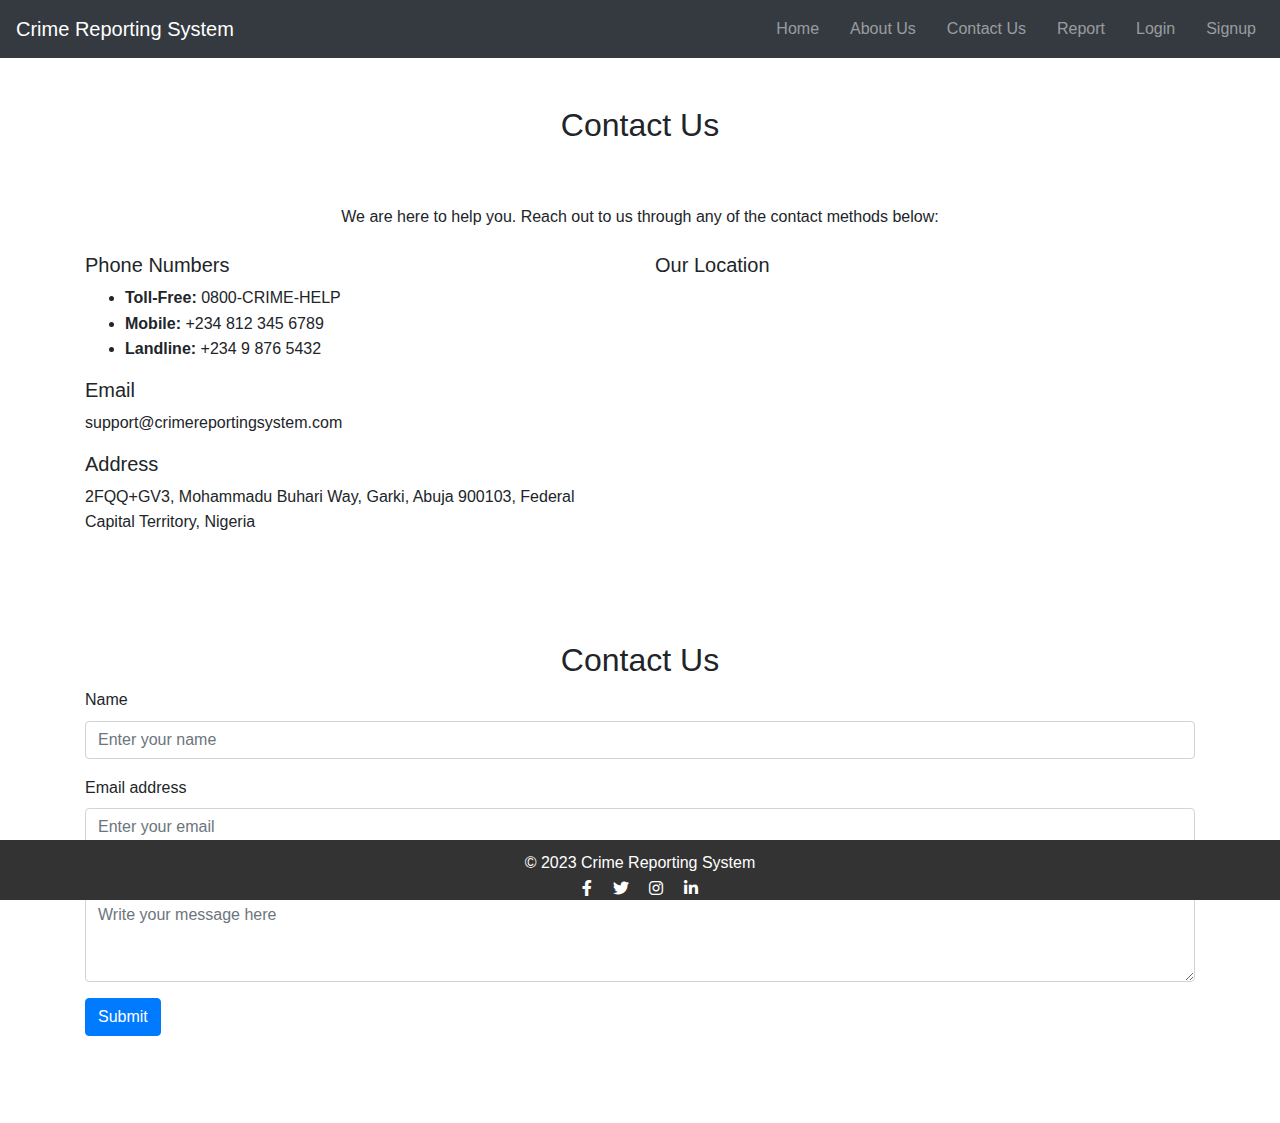
<file: contact.html>
<!DOCTYPE html>
<html lang="en">
<head>
  <meta charset="UTF-8">
  <meta name="viewport" content="width=device-width, initial-scale=1.0">
  <title>Crime Reporting System - Contact Us</title>
  <head>
    <link href="https://stackpath.bootstrapcdn.com/bootstrap/4.5.2/css/bootstrap.min.css" rel="stylesheet">
    <link rel="stylesheet" href="styles.css">
    <link rel="stylesheet" href="https://cdnjs.cloudflare.com/ajax/libs/font-awesome/6.0.0-beta3/css/all.min.css"> <!-- Font Awesome -->
  <link href="https://stackpath.bootstrapcdn.com/bootstrap/4.5.2/css/bootstrap.min.css" rel="stylesheet">
  <link rel="stylesheet" href="styles.css">
</head>
<body>
  <!-- Navbar -->
  <nav class="navbar navbar-expand-lg navbar-dark bg-dark">
    <a class="navbar-brand" href="index.html">Crime Reporting System</a>
    <div class="collapse navbar-collapse" id="navbarNav">
      <ul class="navbar-nav ml-auto">
        <li class="nav-item"><a class="nav-link" href="index.html">Home</a></li>
        <li class="nav-item"><a class="nav-link" href="aboutus.html">About Us</a></li>
        <li class="nav-item"><a class="nav-link" href="contact.html">Contact Us</a></li>
        <li class="nav-item"><a class="nav-link" href="report.html">Report</a></li>
        <li class="nav-item"><a class="nav-link" href="login.html">Login</a></li>
        <li class="nav-item"><a class="nav-link" href="signup.html">Signup</a></li>
      </ul>
    </div>
  </nav>
<!-- Contact Us Content -->
<div class="container mt-5">
  <h2 class="text-center">Contact Us</h2>
  <br>
  <br>
  <p class="text-center">We are here to help you. Reach out to us through any of the contact methods below:</p>
  <div class="row mt-4">
    <div class="col-md-6">
      <h5>Phone Numbers</h5>
      <ul>
        <li><strong>Toll-Free:</strong> 0800-CRIME-HELP</li>
        <li><strong>Mobile:</strong> +234 812 345 6789</li>
        <li><strong>Landline:</strong> +234 9 876 5432</li>
      </ul>

      <h5>Email</h5>
      <p>support@crimereportingsystem.com</p>

      <h5>Address</h5>
      <p>2FQQ+GV3, Mohammadu Buhari Way, Garki, Abuja 900103, Federal Capital Territory, Nigeria</p>
    </div>
    <div class="col-md-6">
      <h5>Our Location</h5>
      <!-- Google Maps Embed -->
      <div class="map-responsive">
        <iframe src="https://www.google.com/maps/embed?pb=!1m18!1m12!1m3!1d3939.8731933652614!2d7.497835874917254!3d9.05520949344252!2m3!1f0!2f0!3f0!3m2!1i1024!2i768!4f13.1!3m3!1m2!1s0x104e0a509d91a4e5%3A0x1a1090e74c7d69f6!2sMohammadu%20Buhari%20Way%2C%20Garki%2C%20Abuja%20900103%2C%20Nigeria!5e0!3m2!1sen!2sng!4v1698506541012!5m2!1sen!2sng" width="100%" height="300" style="border:0;" allowfullscreen="" loading="lazy" referrerpolicy="no-referrer-when-downgrade"></iframe>
      </div>
    </div>
  </div>
</div>
  <!-- Contact Form -->
  <div class="container mt-5">
    <h2 class="text-center">Contact Us</h2>
    <form>
      <div class="form-group">
        <label for="name">Name</label>
        <input type="text" class="form-control" id="name" placeholder="Enter your name">
      </div>
      <div class="form-group">
        <label for="email">Email address</label>
        <input type="email" class="form-control" id="email" placeholder="Enter your email">
      </div>
      <div class="form-group">
        <label for="message">Message</label>
        <textarea class="form-control" id="message" rows="3" placeholder="Write your message here"></textarea>
      </div>
      <button type="submit" class="btn btn-primary">Submit</button>
    </form>
    <br>
  </div>

  <!-- Footer -->
  <footer class="footer">
    <p class="text-center mb-0">&copy; 2023 Crime Reporting System</p>
    <div class="social-icons float left"></div>
      <a href="https://www.facebook.com" target="_blank" class="text-white mx-2"><i class="fab fa-facebook-f"></i></a>
      <a href="https://www.twitter.com" target="_blank" class="text-white mx-2"><i class="fab fa-twitter"></i></a>
      <a href="https://www.instagram.com" target="_blank" class="text-white mx-2"><i class="fab fa-instagram"></i></a>
      <a href="https://www.linkedin.com" target="_blank" class="text-white mx-2"><i class="fab fa-linkedin-in"></i></a>
    </div>
  </footer>
</body>
</html>
</file>
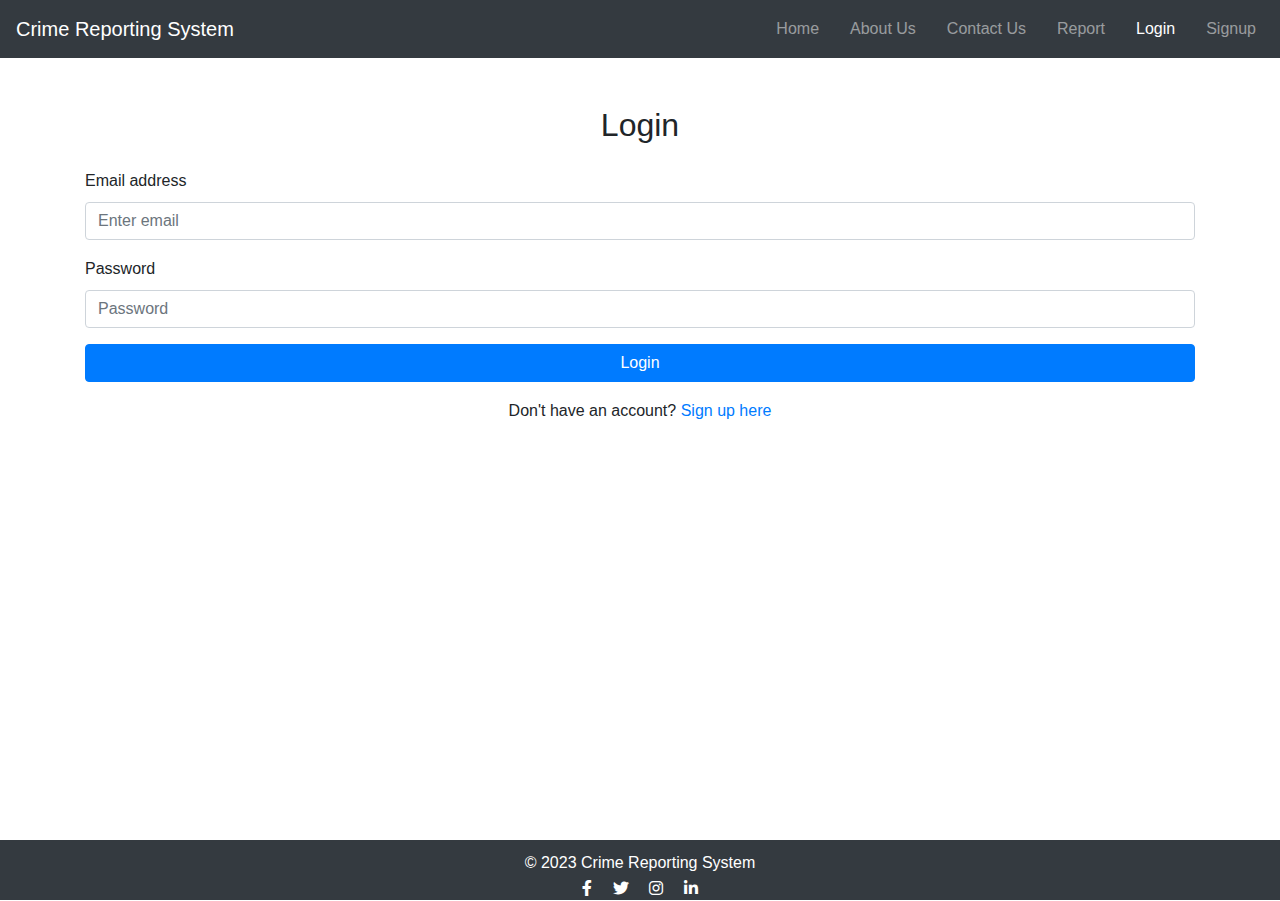
<file: login.html>
<!DOCTYPE html>
<html lang="en">
<head>
  <meta charset="UTF-8">
  <meta name="viewport" content="width=device-width, initial-scale=1.0">
  <title>Crime Reporting System - Login</title>
  <head>
    <link href="https://stackpath.bootstrapcdn.com/bootstrap/4.5.2/css/bootstrap.min.css" rel="stylesheet">
    <link rel="stylesheet" href="styles.css">
    <link rel="stylesheet" href="https://cdnjs.cloudflare.com/ajax/libs/font-awesome/6.0.0-beta3/css/all.min.css"> <!-- Font Awesome -->
  <link href="https://stackpath.bootstrapcdn.com/bootstrap/4.5.2/css/bootstrap.min.css" rel="stylesheet">
  <link rel="stylesheet" href="styles.css">
</head>
<body>
  <!-- Navbar -->
  <nav class="navbar navbar-expand-lg navbar-dark bg-dark">
    <a class="navbar-brand" href="index.html">Crime Reporting System</a>
    <div class="collapse navbar-collapse" id="navbarNav">
      <ul class="navbar-nav ml-auto">
        <li class="nav-item"><a class="nav-link" href="index.html">Home</a></li>
        <li class="nav-item"><a class="nav-link" href="aboutus.html">About Us</a></li>
        <li class="nav-item"><a class="nav-link" href="contact.html">Contact Us</a></li>
        <li class="nav-item"><a class="nav-link" href="report.html">Report</a></li>
        <li class="nav-item"><a class="nav-link active" href="login.html">Login</a></li>
        <li class="nav-item"><a class="nav-link" href="signup.html">Signup</a></li>
      </ul>
    </div>
  </nav>

  <!-- Login Form -->
  <div class="container mt-5">
    <h2 class="text-center">Login</h2>
    <form class="mt-4">
      <div class="form-group">
        <label for="email">Email address</label>
        <input type="email" class="form-control" id="email" placeholder="Enter email" required>
      </div>
      <div class="form-group">
        <label for="password">Password</label>
        <input type="password" class="form-control" id="password" placeholder="Password" required>
      </div>
      <button type="submit" class="btn btn-primary btn-block">Login</button>
    </form>
    <p class="text-center mt-3">Don't have an account? <a href="signup.html">Sign up here</a></p>
  </div>

  <!-- Footer -->
  <footer class="footer bg-dark text-white mt-5">
    <p class="text-center mb-0">&copy; 2023 Crime Reporting System</p>
    <div class="social-icons float left"></div>
      <a href="https://www.facebook.com" target="_blank" class="text-white mx-2"><i class="fab fa-facebook-f"></i></a>
      <a href="https://www.twitter.com" target="_blank" class="text-white mx-2"><i class="fab fa-twitter"></i></a>
      <a href="https://www.instagram.com" target="_blank" class="text-white mx-2"><i class="fab fa-instagram"></i></a>
      <a href="https://www.linkedin.com" target="_blank" class="text-white mx-2"><i class="fab fa-linkedin-in"></i></a>
    </div>
  </footer>
</body>
</html>
</file>
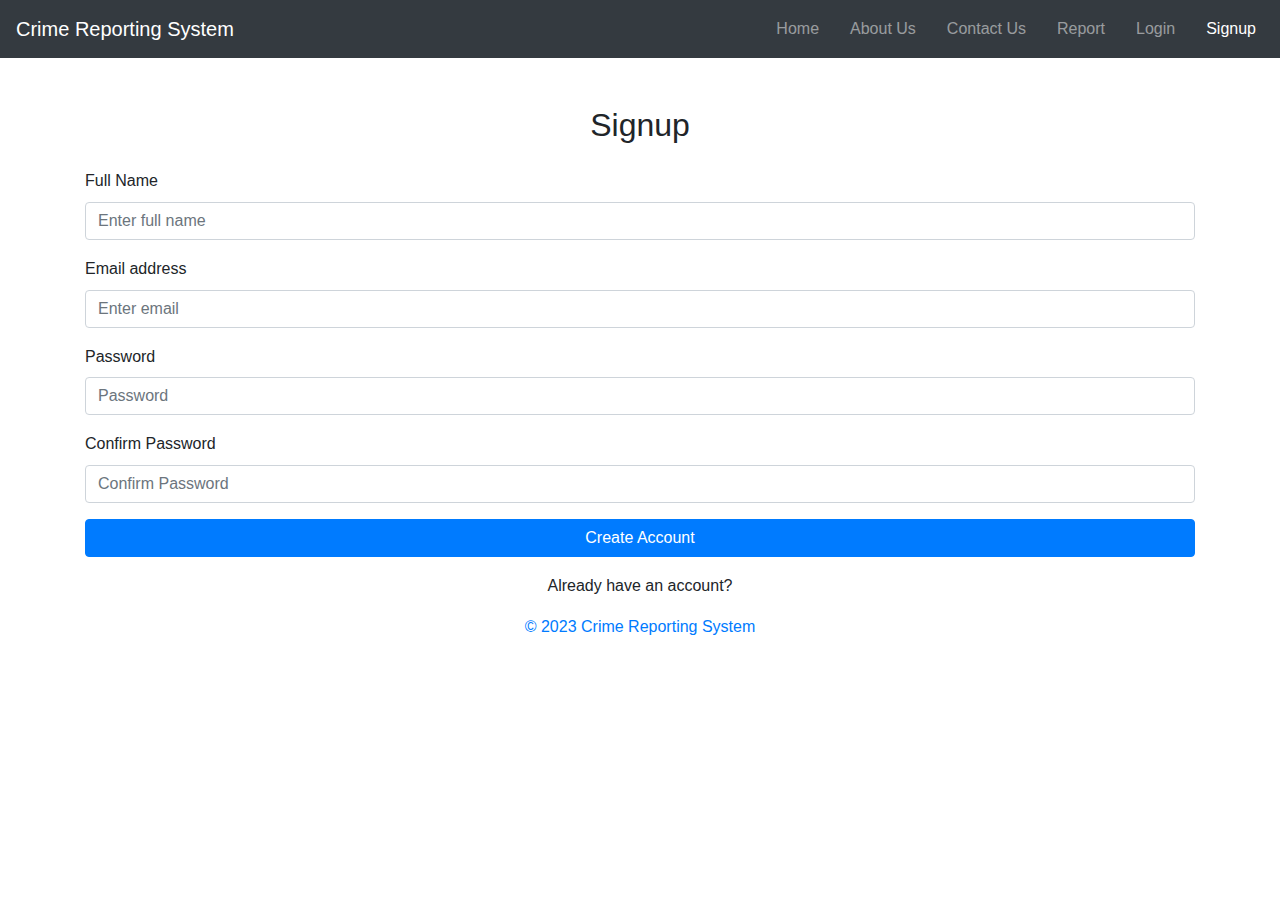
<file: signup.html>
<!DOCTYPE html>
<html lang="en">
<head>
  <meta charset="UTF-8">
  <meta name="viewport" content="width=device-width, initial-scale=1.0">
  <title>Crime Reporting System - Signup</title>
  <link href="https://stackpath.bootstrapcdn.com/bootstrap/4.5.2/css/bootstrap.min.css" rel="stylesheet">
  <link rel="stylesheet" href="styles.css">
</head>
<body>
  <!-- Navbar -->
  <nav class="navbar navbar-expand-lg navbar-dark bg-dark">
    <a class="navbar-brand" href="index.html">Crime Reporting System</a>
    <div class="collapse navbar-collapse" id="navbarNav">
      <ul class="navbar-nav ml-auto">
        <li class="nav-item"><a class="nav-link" href="index.html">Home</a></li>
        <li class="nav-item"><a class="nav-link" href="aboutus.html">About Us</a></li>
        <li class="nav-item"><a class="nav-link" href="contact.html">Contact Us</a></li>
        <li class="nav-item"><a class="nav-link" href="report.html">Report</a></li>
        <li class="nav-item"><a class="nav-link" href="login.html">Login</a></li>
        <li class="nav-item"><a class="nav-link active" href="signup.html">Signup</a></li>
      </ul>
    </div>
  </nav>

  <!-- Signup Form -->
  <div class="container mt-5">
    <h2 class="text-center">Signup</h2>
    <form class="mt-4">
      <div class="form-group">
        <label for="fullName">Full Name</label>
        <input type="text" class="form-control" id="fullName" placeholder="Enter full name" required>
      </div>
      <div class="form-group">
        <label for="email">Email address</label>
        <input type="email" class="form-control" id="email" placeholder="Enter email" required>
      </div>
      <div class="form-group">
        <label for="password">Password</label>
        <input type="password" class="form-control" id="password" placeholder="Password" required>
      </div>
      <div class="form-group">
        <label for="confirmPassword">Confirm Password</label>
        <input type="password" class="form-control" id="confirmPassword" placeholder="Confirm Password" required>
      </div>
      <button type="submit" class="btn btn-primary btn-block">Create Account</button>
    </form>
    <p class="text-center mt-3">Already have an account? <a href="login.htmlre</a></p>
  </div>

  <!-- Footer -->
  <!-- Footer -->
  <footer class="footer bg-dark text-white mt-5">
    <p class="text-center mb-0">&copy; 2023 Crime Reporting System</p>
    <div class="social-icons float left"></div>
      <a href="https://www.facebook.com" target="_blank" class="text-white mx-2"><i class="fab fa-facebook-f"></i></a>
      <a href="https://www.twitter.com" target="_blank" class="text-white mx-2"><i class="fab fa-twitter"></i></a>
      <a href="https://www.instagram.com" target="_blank" class="text-white mx-2"><i class="fab fa-instagram"></i></a>
      <a href="https://www.linkedin.com" target="_blank" class="text-white mx-2"><i class="fab fa-linkedin-in"></i></a>
    </div>
  </footer>
</body>
</html>
</file>
<file: styles.css>
/* styles.css */

body {
    display: flex;
    flex-direction: column;
    min-height: 100vh;
    font-family: Arial, sans-serif;
}

.container {
    flex: 1;
}

.footer {
    background-color: #333;
    color: #fff;
    padding: 10px 0;
    position: absolute;
    bottom: 0;
    width: 100%;
    text-align: center;
}

.carousel .carousel-inner img {
    height: 600px;
    width: 1600px;
}

/* Ensure the entire page takes up the full viewport height */
html, body {
    height: 100%;
    margin: 0;
    display: flex;
    flex-direction: column;
}

/* Navbar styling for alignment */
.navbar-nav {
    flex-direction: row;
    margin-left: auto;
}

.navbar-nav .nav-item {
    margin-left: 15px;
}

/* Main content area that grows to fill the remaining space */
.container {
    flex: 1;
}

/* Footer styling */
.footer {
    background-color: #333;
    color: #fff;
    padding: 10px;
    text-align: center;
    margin-top: auto;
    width: 100%;
    position: sticky;
    bottom: 0;
}

.social-icons a {
    font-size: 1.5rem;
    text-decoration: none;
}

.social-icons a:hover {
    color: #007bff; /* Optional: Change color on hover */
}
/* Styles for Hero Section */
.hero-section {
    background: url('hero-background.jpg') no-repeat center center/cover;
    height: 50vh;
    color: rgb(26, 5, 5);
  }
  
  .about-crime-section p, .how-it-works-section p, .recent-alerts-section p {
    max-width: 700px;
    margin: 0 auto;
  }
  
  /* Footer Styling */
  .footer {
    bottom: 0;
    width: 100%;
    height: 60px;
    background: #333;
  }
  
  .footer .social-icons i {
    font-size: 10px;
  }
  body {
    font-family: 'Roboto', sans-serif;
    line-height: 1.6;
  }
  
  .hero {
    background-image: url('hero-background.jpg'); /* Optional: Add a background image */
    background-size: cover;
    background-position: center;
  }
  
  footer {
    background-color: #343a40;
  }
  
  .card {
    transition: transform 0.2s;
  }
  
  .card:hover {
    transform: scale(1.05);
  }
  
  blockquote {
    border-left: 4px solid #007bff;
    padding-left: 1rem;
    margin: 1rem 0;
  }
  
  .btn-success {
    font-size: 1.2rem;
  }
  
  @media (max-width: 768px) {
    .carousel-item img {
      height: 300px;
    }
  }
</file>
